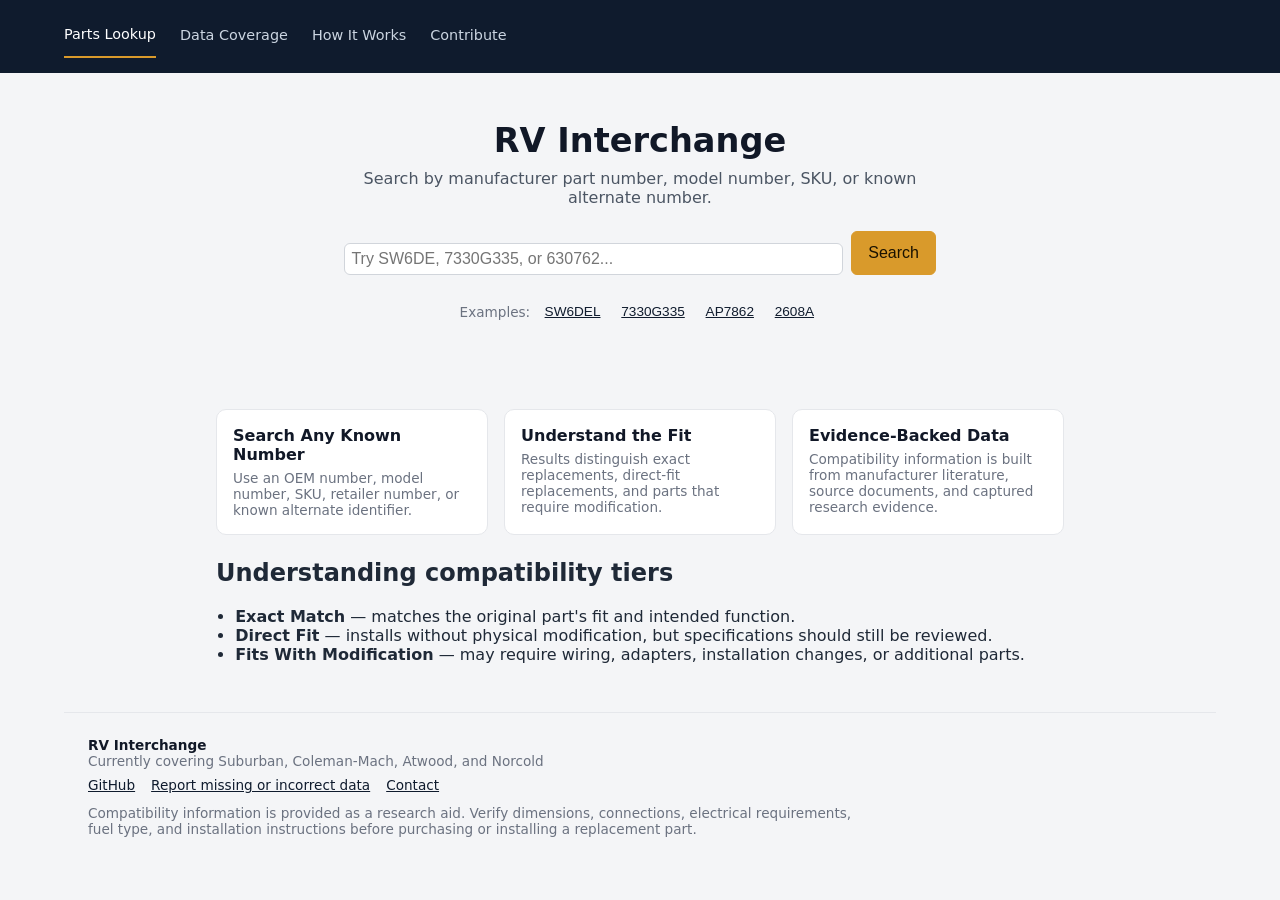
<file: web/index.html>
<!doctype html>
<html lang="en">
<head>
  <meta charset="utf-8">
  <title>RV Interchange — Parts Lookup</title>
  <link rel="stylesheet" href="style.css">
</head>
<body class="public-page">
  <div id="header-slot"></div>

  <main class="site-shell">
    <section class="hero">
      <h1>RV Interchange</h1>
      <p class="hero-subtitle">
        Search by manufacturer part number, model number, SKU, or known alternate number.
      </p>

      <form id="search-form" class="search-form">
        <label for="search-input" class="visually-hidden">Search for a part</label>
        <input
          id="search-input"
          type="text"
          placeholder="Try SW6DE, 7330G335, or 630762..."
          autocomplete="off">
        <button type="submit">Search</button>
      </form>

      <div class="example-chips">
        <span class="example-chips-label">Examples:</span>
        <button type="button" class="example-chip" data-example="SW6DEL">SW6DEL</button>
        <button type="button" class="example-chip" data-example="7330G335">7330G335</button>
        <button type="button" class="example-chip" data-example="AP7862">AP7862</button>
        <button type="button" class="example-chip" data-example="2608A">2608A</button>
      </div>
    </section>

    <div id="search-status" aria-live="polite"></div>

    <div id="content">
      <div class="info-cards">
        <div class="info-card">
          <h2>Search Any Known Number</h2>
          <p>Use an OEM number, model number, SKU, retailer number, or known alternate
            identifier.</p>
        </div>
        <div class="info-card">
          <h2>Understand the Fit</h2>
          <p>Results distinguish exact replacements, direct-fit replacements, and parts that
            require modification.</p>
        </div>
        <div class="info-card">
          <h2>Evidence-Backed Data</h2>
          <p>Compatibility information is built from manufacturer literature, source
            documents, and captured research evidence.</p>
        </div>
      </div>

      <div class="tier-explainer">
        <h2>Understanding compatibility tiers</h2>
        <ul>
          <li><strong>Exact Match</strong> — matches the original part's fit and intended
            function.</li>
          <li><strong>Direct Fit</strong> — installs without physical modification, but
            specifications should still be reviewed.</li>
          <li><strong>Fits With Modification</strong> — may require wiring, adapters,
            installation changes, or additional parts.</li>
        </ul>
      </div>
    </div>
  </main>

  <div id="footer-slot"></div>

  <script src="api-client.js"></script>
  <script src="chrome.js?v=2360302"></script>
  <script src="url-state.js"></script>
  <script src="results.js"></script>
  <script src="detail.js"></script>
  <script src="discontinued.js"></script>
  <script src="app.js"></script>
</body>
</html>
</file>
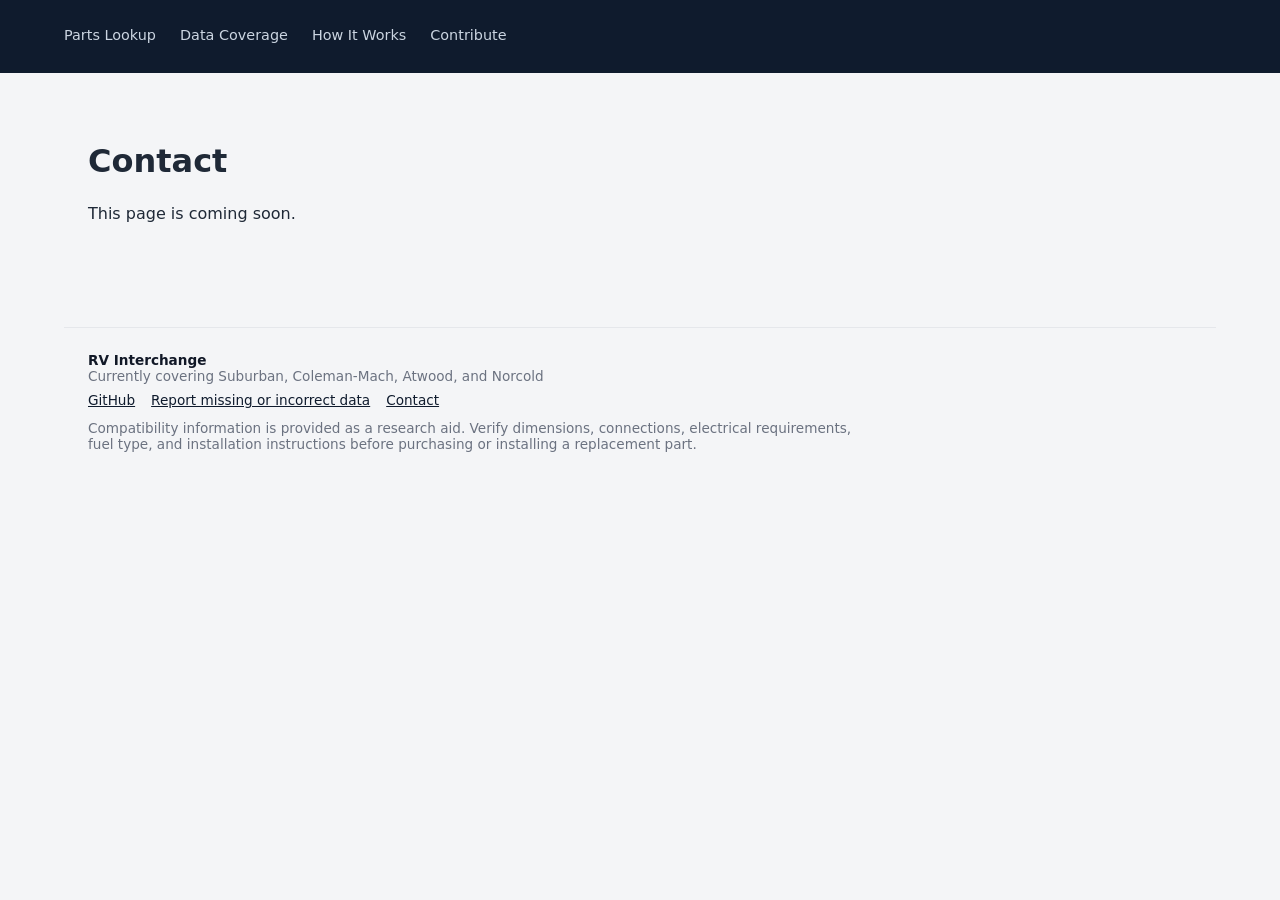
<file: web/contact.html>
<!doctype html>
<html lang="en">
<head>
  <meta charset="utf-8">
  <title>RV Interchange — Contact</title>
  <link rel="stylesheet" href="style.css">
</head>
<body class="public-page">
  <div id="header-slot"></div>
  <main class="stub-page">
    <h1>Contact</h1>
    <p>This page is coming soon.</p>
  </main>
  <div id="footer-slot"></div>
  <script src="chrome.js?v=2360302"></script>
  <script src="page-init.js"></script>
</body>
</html>
</file>
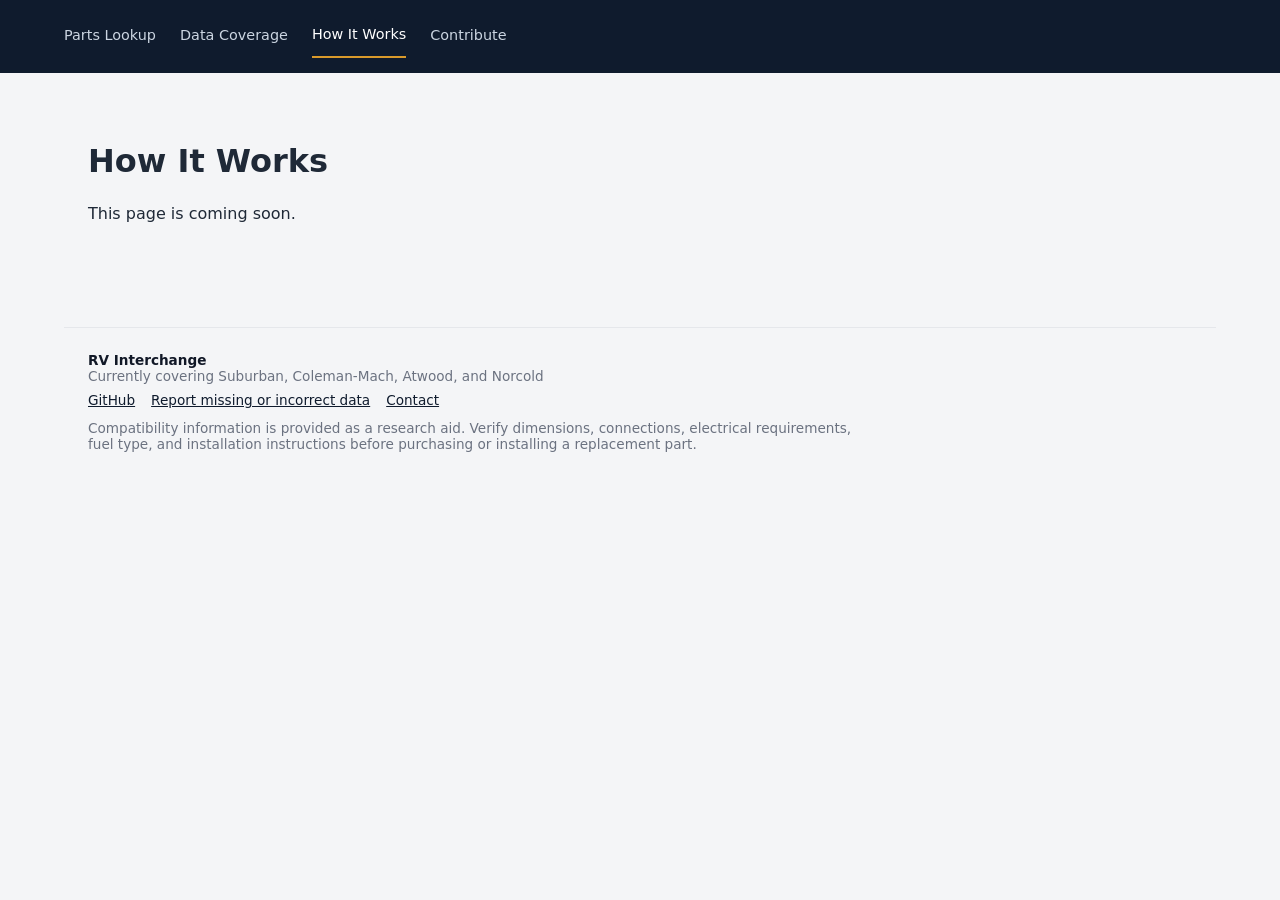
<file: web/how-it-works.html>
<!doctype html>
<html lang="en">
<head>
  <meta charset="utf-8">
  <title>RV Interchange — How It Works</title>
  <link rel="stylesheet" href="style.css">
</head>
<body class="public-page" data-active-nav="how-it-works">
  <div id="header-slot"></div>
  <main class="stub-page">
    <h1>How It Works</h1>
    <p>This page is coming soon.</p>
  </main>
  <div id="footer-slot"></div>
  <script src="chrome.js?v=2360302"></script>
  <script src="page-init.js"></script>
</body>
</html>
</file>
<file: web/style.css>
* {
  box-sizing: border-box;
}

body {
  font-family: system-ui, sans-serif;
  max-width: 48rem;
  margin: 2rem auto;
  padding: 0 1rem;
  color: #1a1a1a;
}

h1 {
  margin-bottom: 1.5rem;
}

h2, h3 {
  margin-top: 1.5rem;
}

form {
  display: flex;
  gap: 0.5rem;
  align-items: flex-end;
  flex-wrap: wrap;
}

label {
  display: flex;
  flex-direction: column;
  font-size: 0.85rem;
  font-weight: bold;
  gap: 0.25rem;
}

input {
  font-size: 1rem;
  padding: 0.4rem;
}

button {
  font-size: 1rem;
  padding: 0.5rem 1rem;
  cursor: pointer;
}

.admin-panel {
  border: 1px solid #ddd;
  border-radius: 0.5rem;
  padding: 1rem;
  margin-bottom: 1.5rem;
}

.raw-form {
  margin-bottom: 0.75rem;
}

pre {
  background: #f2f2f2;
  padding: 1rem;
  overflow-x: auto;
  white-space: pre-wrap;
  border-radius: 0.35rem;
  max-height: 24rem;
  overflow-y: auto;
}

.error {
  color: #b00020;
  font-weight: bold;
}

/* ---- Public pages (index.html, coverage/how-it-works/contact.html) ---- */

body.public-page {
  max-width: none;
  margin: 0;
  padding: 0;
  color: #1f2937;
  background: #f4f5f7;
}

:focus-visible {
  outline: 2px solid #d99a2b;
  outline-offset: 2px;
}

.site-shell {
  max-width: 72rem;
  margin: 0 auto;
  padding: 0 1.5rem;
}

.site-header {
  background: #0f1b2d;
  padding: 0.9rem 1.5rem;
}

.site-nav {
  max-width: 72rem;
  margin: 0 auto;
  display: flex;
  gap: 1.5rem;
  flex-wrap: wrap;
}

.nav-link {
  color: #cbd5e1;
  text-decoration: none;
  font-size: 0.9rem;
  padding-bottom: 2px;
  min-height: 44px;
  display: inline-flex;
  align-items: center;
}

.nav-link-active {
  color: #fff;
  border-bottom: 2px solid #d99a2b;
}

.site-footer {
  max-width: 72rem;
  margin: 2.5rem auto 0;
  padding: 1.5rem;
  font-size: 0.85rem;
  color: #6b7280;
  border-top: 1px solid #e5e7eb;
}

.footer-brand {
  font-weight: 700;
  color: #111827;
}

.footer-links {
  display: flex;
  gap: 1rem;
  flex-wrap: wrap;
  margin: 0.5rem 0;
}

.footer-links a {
  color: #0f1b2d;
}

.footer-disclaimer {
  margin-top: 0.75rem;
  max-width: 48rem;
}

.stub-page {
  max-width: 72rem;
  margin: 0 auto;
  padding: 3rem 1.5rem;
}

.coverage-page {
  max-width: 56rem;
  margin: 0 auto;
  padding: 3rem 1.5rem;
}

.coverage-page h1 {
  color: #111827;
}

#coverage-status {
  color: #374151;
}

#coverage-status.error {
  color: #b00020;
  font-weight: bold;
}

.coverage-table {
  width: 100%;
  border-collapse: collapse;
  margin: 1.5rem 0;
  font-size: 0.9rem;
}

.coverage-table th,
.coverage-table td {
  padding: 0.5rem 0.75rem;
  border-bottom: 1px solid #e5e7eb;
  text-align: left;
}

.coverage-table thead th {
  color: #6b7280;
  font-weight: 600;
}

.coverage-table tbody th {
  color: #111827;
  font-weight: 600;
}

.coverage-table td {
  text-align: right;
}

.coverage-table tfoot th,
.coverage-table tfoot td {
  border-top: 2px solid #d1d5db;
  border-bottom: none;
  font-weight: 700;
}

.hero {
  max-width: 40rem;
  margin: 0 auto;
  padding: 3rem 1.5rem 2rem;
  text-align: center;
}

.hero h1 {
  font-size: 2.1rem;
  color: #111827;
  margin: 0 0 0.6rem;
}

.hero-subtitle {
  color: #4b5563;
  margin: 0 0 1.5rem;
}

.search-form {
  justify-content: center;
}

.search-form input {
  flex: 1;
  min-width: 16rem;
  background: #fff;
  color: #111827;
  border: 1px solid #d1d5db;
  border-radius: 6px;
}

.search-form button {
  background: #d99a2b;
  border: 1px solid #d99a2b;
  color: #1a1200;
  border-radius: 6px;
  min-height: 44px;
}

.example-chips {
  margin-top: 0.9rem;
  font-size: 0.85rem;
  color: #6b7280;
  display: flex;
  flex-wrap: wrap;
  gap: 0.5rem;
  justify-content: center;
  align-items: center;
}

.example-chip {
  background: none;
  border: none;
  color: #0f1b2d;
  text-decoration: underline;
  font-size: 0.85rem;
  padding: 0.3rem 0.4rem;
  min-height: 44px;
}

.visually-hidden {
  position: absolute;
  width: 1px;
  height: 1px;
  overflow: hidden;
  clip: rect(0, 0, 0, 0);
  white-space: nowrap;
}

#search-status {
  text-align: center;
  min-height: 1.2rem;
  margin: 0.5rem 0;
  color: #374151;
}

#search-status.error {
  color: #b00020;
  font-weight: bold;
}

.info-cards {
  max-width: 56rem;
  margin: 1rem auto;
  padding: 0 1.5rem;
  display: grid;
  grid-template-columns: repeat(3, 1fr);
  gap: 1rem;
}

.info-card {
  background: #fff;
  border: 1px solid #e5e7eb;
  border-radius: 10px;
  padding: 1rem;
}

.info-card h2 {
  font-size: 1rem;
  margin: 0 0 0.4rem;
  color: #111827;
}

.info-card p {
  font-size: 0.85rem;
  color: #6b7280;
  margin: 0;
}

.tier-explainer {
  max-width: 56rem;
  margin: 1.5rem auto 3rem;
  padding: 0 1.5rem;
}

.tier-explainer ul {
  padding-left: 1.2rem;
}

@media (max-width: 640px) {
  .info-cards {
    grid-template-columns: 1fr;
  }

  .search-form {
    flex-direction: column;
    align-items: stretch;
  }
}

.results-summary {
  color: #374151;
  font-size: 0.9rem;
}

.result-list {
  display: flex;
  flex-direction: column;
  gap: 0.6rem;
  margin: 0.5rem 0 2rem;
}

.result-card {
  display: block;
  width: 100%;
  text-align: left;
  background: #fff;
  border: 1px solid #e5e7eb;
  border-radius: 10px;
  padding: 0.9rem 1rem;
  cursor: pointer;
  position: relative;
  min-height: 44px;
}

.result-card:hover {
  background: #f9fafb;
}

.result-label-meta {
  font-size: 0.75rem;
  font-weight: 700;
  letter-spacing: 0.04em;
  color: #6b7280;
  text-transform: uppercase;
}

.result-title {
  font-size: 1.1rem;
  font-weight: 600;
  color: #111827;
  margin-top: 2px;
}

.result-title mark {
  background: #fde68a;
  padding: 0 2px;
}

.result-alt {
  font-size: 0.82rem;
  color: #6b7280;
  margin-top: 4px;
}

.result-description {
  font-size: 0.85rem;
  color: #374151;
  margin-top: 4px;
}

.result-chevron {
  position: absolute;
  right: 1rem;
  top: 50%;
  transform: translateY(-50%);
  color: #d99a2b;
  font-size: 1.2rem;
}

.no-results,
.error-state {
  max-width: 40rem;
  margin: 1.5rem auto;
  padding: 0 1.5rem;
}

.no-results-heading,
.error-message {
  font-weight: 700;
  color: #111827;
}

@media (max-width: 640px) {
  .result-list {
    gap: 0.5rem;
  }
}

.detail-view {
  max-width: 44rem;
  margin: 0 auto 3rem;
  padding: 0 1.5rem;
}

.back-link {
  background: none;
  border: none;
  color: #0f1b2d;
  font-size: 0.85rem;
  cursor: pointer;
  padding: 0.4rem 0;
  margin-bottom: 0.8rem;
  min-height: 44px;
}

.detail-meta {
  font-size: 0.75rem;
  font-weight: 700;
  letter-spacing: 0.04em;
  color: #6b7280;
  text-transform: uppercase;
}

.detail-heading {
  font-size: 1.6rem;
  color: #111827;
  margin: 2px 0 4px;
}

.detail-description {
  font-size: 0.95rem;
  color: #374151;
  margin: 0 0 0.6rem;
}

.detail-alt {
  font-size: 0.85rem;
  color: #6b7280;
  margin-bottom: 1.2rem;
}

.section-heading {
  font-size: 0.8rem;
  font-weight: 700;
  letter-spacing: 0.05em;
  color: #374151;
  text-transform: uppercase;
  margin: 1.2rem 0 0.6rem;
}

.replacement-card {
  background: #fff;
  border: 1px solid #e5e7eb;
  border-radius: 10px;
  padding: 0.9rem 1rem;
  margin-bottom: 0.6rem;
}

.replacement-card.tier-modification {
  border: 2px solid #fecaca;
}

.tier-pill {
  display: inline-flex;
  align-items: center;
  gap: 4px;
  font-size: 0.75rem;
  font-weight: 700;
  padding: 2px 10px;
  border-radius: 999px;
}

.tier-pill.tier-exact {
  background: #dcfce7;
  color: #166534;
}

.tier-pill.tier-direct {
  background: #fef9c3;
  color: #854d0e;
}

.tier-pill.tier-modification {
  background: #fee2e2;
  color: #991b1b;
}

.replacement-part {
  font-size: 1.05rem;
  font-weight: 600;
  color: #111827;
  margin-top: 6px;
}

.replacement-caveats {
  font-size: 0.85rem;
  color: #4b5563;
  margin-top: 2px;
}

.copy-link-button {
  margin-top: 1.2rem;
  background: #fff;
  border: 1px solid #d1d5db;
  border-radius: 6px;
  min-height: 44px;
}

.discontinued-card {
  background: #fff;
  border: 1px solid #e5e7eb;
  border-radius: 10px;
  padding: 1.2rem;
}

.chain-branch {
  display: flex;
  flex-direction: column;
  align-items: flex-start;
}

.chain-node {
  display: block;
  text-align: left;
  background: #f9fafb;
  border: 1px solid #e5e7eb;
  border-radius: 6px;
  padding: 6px 12px;
  cursor: pointer;
  min-height: 44px;
  font-size: 0.95rem;
  color: #111827;
}

.chain-node-current {
  border: 2px solid #16a34a;
  background: #f0fdf4;
  font-weight: 600;
}

.chain-node-tag {
  color: #9ca3af;
  font-size: 0.8rem;
  margin-left: 6px;
}

.chain-node-current .chain-node-tag {
  color: #166534;
}

.chain-node-unverified {
  border: 2px solid #9ca3af;
  background: #f3f4f6;
  font-weight: 600;
}

.chain-node-unverified .chain-node-tag {
  color: #6b7280;
}

.chain-node-attributes {
  font-size: 0.78rem;
  color: #4b5563;
  margin-top: 3px;
}

.chain-arrow {
  color: #d99a2b;
  padding: 2px 0 2px 20px;
  font-size: 0.85rem;
}

.chain-children {
  display: flex;
  gap: 1rem;
  flex-wrap: wrap;
}

.discontinued-loading {
  color: #6b7280;
  font-size: 0.85rem;
  margin-top: 1rem;
}
</file>
